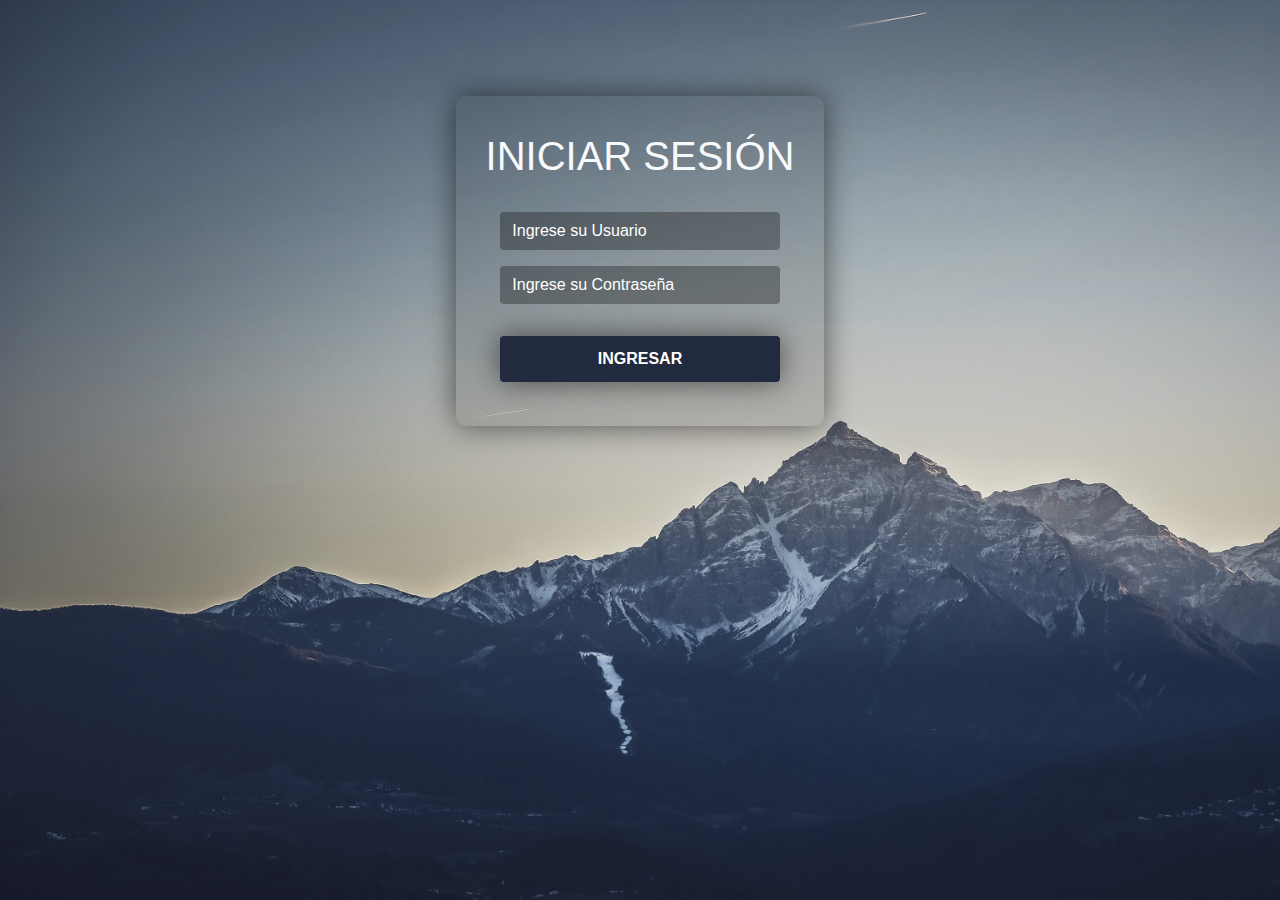
<file: Tienda/Front-end/public/index.html>
<!DOCTYPE html>
<html lang="es">

<head>
    <meta charset="UTF-8">
    <meta name="viewport" content="width=device-width, initial-scale=1.0">
    <meta http-equiv="X-UA-Compatible" content="ie=edge">
    <link rel="stylesheet" href="https://stackpath.bootstrapcdn.com/bootstrap/4.3.1/css/bootstrap.min.css" integrity="sha384-ggOyR0iXCbMQv3Xipma34MD+dH/1fQ784/j6cY/iJTQUOhcWr7x9JvoRxT2MZw1T" crossorigin="anonymous">
    <link rel="stylesheet" href="css/estilos.css">
    <title>Tienda Generica</title>

</head>

<body>
    <div class="container">
        <div class="row justify-content-center pt-5 mt-5 m-1">
            <div class="col-md-6 col-sm-8 col-xl-4 col-lg-5 formulario">
                    <div class="form-group text-center pt-3">
                        <h1 class="text-light">INICIAR SESIÓN</h1>
                    </div>
                <script src="user.js"></script>
                <form name=form action="INICIO SESION" >
                    <div class="form-group mx-sm-4 pt-3">
                        <input type="text" id="usuario" name="login" class="form-control" placeholder="Ingrese su Usuario">
                    </div>
                    <div class="form-group mx-sm-4 pb-3">
                        <input type="text" id="contraseña" name="password" class="form-control" placeholder="Ingrese su Contraseña">
                    </div>
                    <div class="form-group mx-sm-4 pb-2">
                        <input onclick= ingreso() type="button" id="ingresoAdmin" class="btn btn-block ingresar" value="INGRESAR">
                    </div>
                </form>
            </div>
        </div>
    </div>


    <script src="https://code.jquery.com/jquery-3.3.1.slim.min.js" integrity="sha384-q8i/X+965DzO0rT7abK41JStQIAqVgRVzpbzo5smXKp4YfRvH+8abtTE1Pi6jizo" crossorigin="anonymous"></script>
    <script src="https://cdnjs.cloudflare.com/ajax/libs/popper.js/1.14.7/umd/popper.min.js" integrity="sha384-UO2eT0CpHqdSJQ6hJty5KVphtPhzWj9WO1clHTMGa3JDZwrnQq4sF86dIHNDz0W1" crossorigin="anonymous"></script>
    <script src="https://stackpath.bootstrapcdn.com/bootstrap/4.3.1/js/bootstrap.min.js" integrity="sha384-JjSmVgyd0p3pXB1rRibZUAYoIIy6OrQ6VrjIEaFf/nJGzIxFDsf4x0xIM+B07jRM" crossorigin="anonymous"></script>
</body>

</html>
</file>
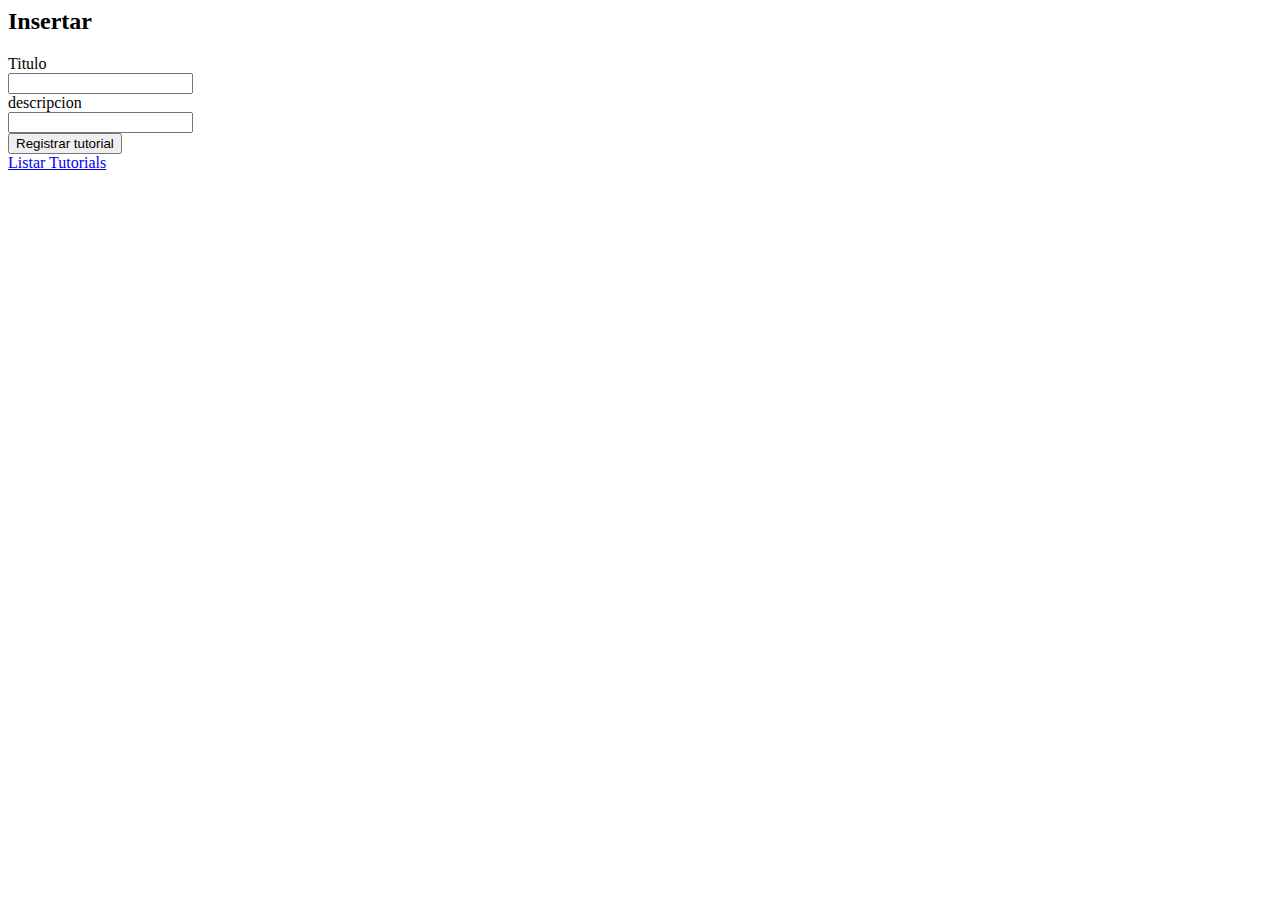
<file: Tienda/lagenerica/public/index.html>
<html>
    <head>
        <title>Mi primera pagina</title>
        
    </head>
    <body>
        <form action="/save" method="POST">
            <h2>Insertar</h2>
            <div >
                <div > Titulo </div>
                <div> <input type="text" id="title" name="title"> </div>
            </div>
            <div >
                <div>descripcion</div>
                <div> <input type="text" id="description" name="description"> </div>
            </div>
            <div>
                <div> <input type="submit" value="Registrar tutorial"> </div>
                <div> <a href="listar.html">Listar Tutorials</a> </div>
            </div>
        </form>
    </body>
</html>
</file>
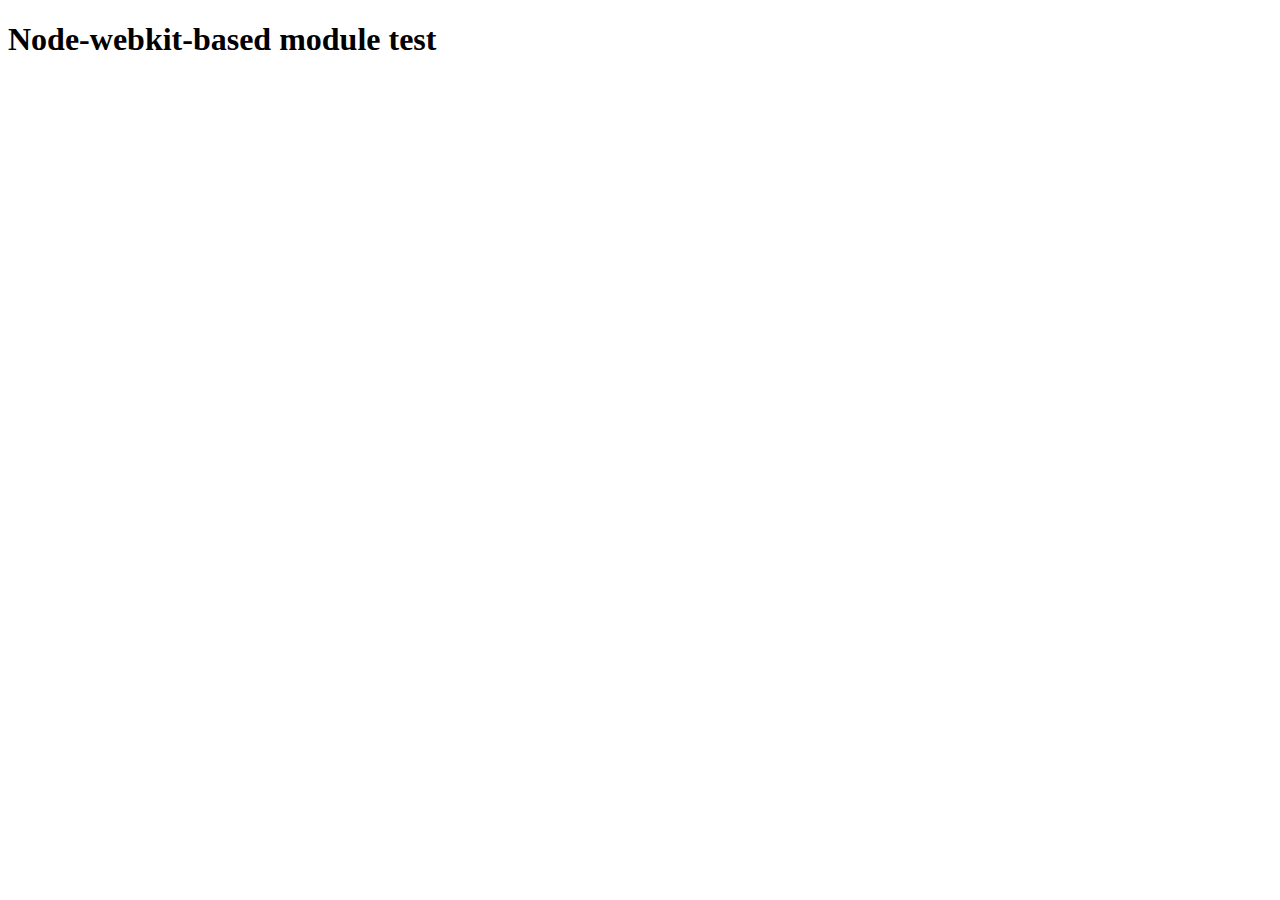
<file: Tienda/Front-end/node_modules/@mapbox/node-pre-gyp/lib/util/nw-pre-gyp/index.html>
<!doctype html>
<html>
<head>
<meta charset="utf-8">
<title>Node-webkit-based module test</title>
<script>
function nwModuleTest(){
   var util = require('util');
   var moduleFolder = require('nw.gui').App.argv[0];
   try {
      require(moduleFolder);
   } catch(e) {
      if( process.platform !== 'win32' ){
         util.log('nw-pre-gyp error:');
         util.log(e.stack);
      }
      process.exit(1);
   }
   process.exit(0);
}
</script>
</head>
<body onload="nwModuleTest()">
<h1>Node-webkit-based module test</h1>
</body>
</html>
</file>
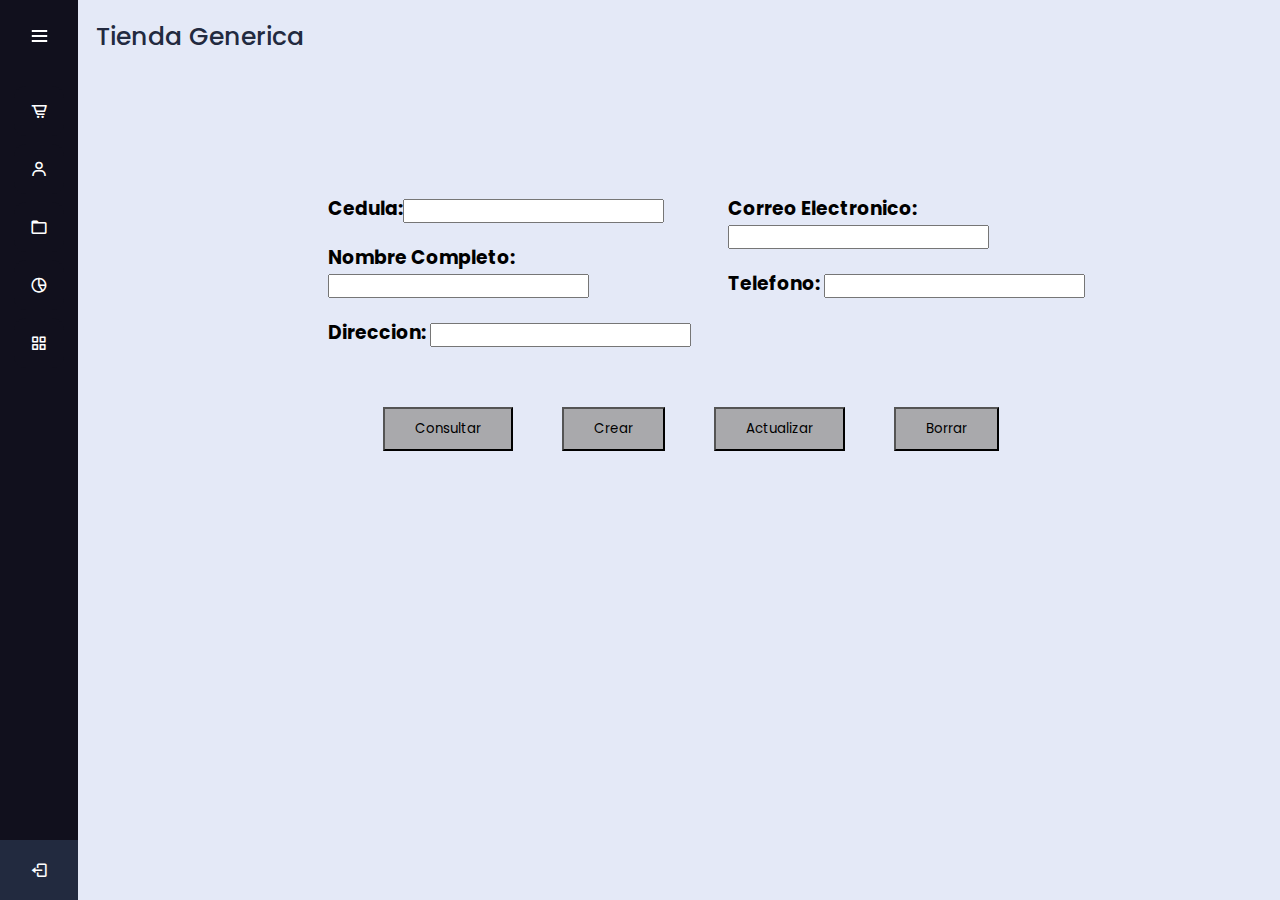
<file: Tienda/Front-end/public/clientes.html>
<!DOCTYPE html>
<!-- Created by CodingLab |www.youtube.com/CodingLabYT-->
<html lang="en" dir="ltr">
  <head>
    <meta charset="UTF-8">
    <!--<title> Responsive Sidebar Menu  | CodingLab </title>-->
    <link rel="stylesheet" href="css/menu.css">
    <!-- Boxicons CDN Link -->
    <link href='https://unpkg.com/boxicons@2.0.7/css/boxicons.min.css' rel='stylesheet'>
     <meta name="viewport" content="width=device-width, initial-scale=1.0">
   </head>
<body>
  <div class="sidebar">
    <div class="logo-details">
      <i class='bx bxl-c-plus-plus icon'></i>
        <div class="logo_name">Grupo 7</div>
        <i class='bx bx-menu' id="btn" ></i>
    </div>
    <ul class="nav-list">
        <li>
            <a href="productos.html">
            <i class='bx bx-cart-alt' ></i>
              <span class="links_name">Productos</span>
            </a>
            <span class="tooltip">Productos</span>
        </li>
      <li>
       <a href="clientes.html">
         <i class='bx bx-user' ></i>
         <span class="links_name">Clientes</span>
       </a>
       <span class="tooltip">Clientes</span>
     </li>
     <li>
        <a href="ventas.html">
          <i class='bx bx-folder' ></i>
          <span class="links_name">Ventas</span>
        </a>
        <span class="tooltip">Ventas</span>
      </li>
     <li>
        <a href="reportes.html">
          <i class='bx bx-pie-chart-alt-2' ></i>
          <span class="links_name">Reportes</span>
        </a>
        <span class="tooltip">Reportes</span>
      </li>
      <li>
        <a href="consolidacion.html">
          <i class='bx bx-grid-alt'></i>
          <span class="links_name">Consolidación</span>
        </a>
         <span class="tooltip">Consolidación</span>
      </li>
     <li class="profile">
         <div class="profile-details">
           <!--<img src="profile.jpg" alt="profileImg">-->
           <div class="name_job">
             <div class="name">Administrador</div>
             <div class="job">Cerrar Sesión</div>
           </div>
         </div>
         <a href="index.html">
         <i class='bx bx-log-out' id="log_out" ></i>
        </a>
     </li>
    </ul>
  </div>
  <section class="home-section">
      <div class="text">Tienda Generica</div>
      <div class="clientes">
          <div class="primerocli">
            <h3>Cedula:</h3><input type = "text" name = "cedula_cliente">
            <br />
            <h3>Nombre Completo:</h3> <input type = "text" name = "nombre_cliente">
            <br />
            <h3>Direccion:</h3> <input type = "text" name = "direccion_cliente">
            <br />
          </div>
          <div class="segundocli">
            <h3>Correo Electronico:</h3> <input type = "text" name = "email_cliente">
            <br />
            <h3>Telefono:</h3> <input type = "text" name = "telefono_cliente" />
          </div>
          <div class="botonescli">
            <input onclick="consultar()" type = "submit" value = "Consultar" />
            <input onclick="crear()" type = "submit" value = "Crear" />
            <input onclick="actualizar()" type = "submit" value = "Actualizar" />
            <input onclick="borrar()" type = "submit" value = "Borrar" />
            </div>
      </div>
  </section>

  <script>
  let sidebar = document.querySelector(".sidebar");
  let closeBtn = document.querySelector("#btn");
  let searchBtn = document.querySelector(".bx-search");

  closeBtn.addEventListener("click", ()=>{
    sidebar.classList.toggle("open");
    menuBtnChange();//calling the function(optional)
  });

  searchBtn.addEventListener("click", ()=>{ // Sidebar open when you click on the search iocn
    sidebar.classList.toggle("open");
    menuBtnChange(); 
  });
  function menuBtnChange() {
   if(sidebar.classList.contains("open")){
     closeBtn.classList.replace("bx-menu", "bx-menu-alt-right");
   }else {
     closeBtn.classList.replace("bx-menu-alt-right","bx-menu");
   }
  }
  </script>
</body>
</html>
</file>
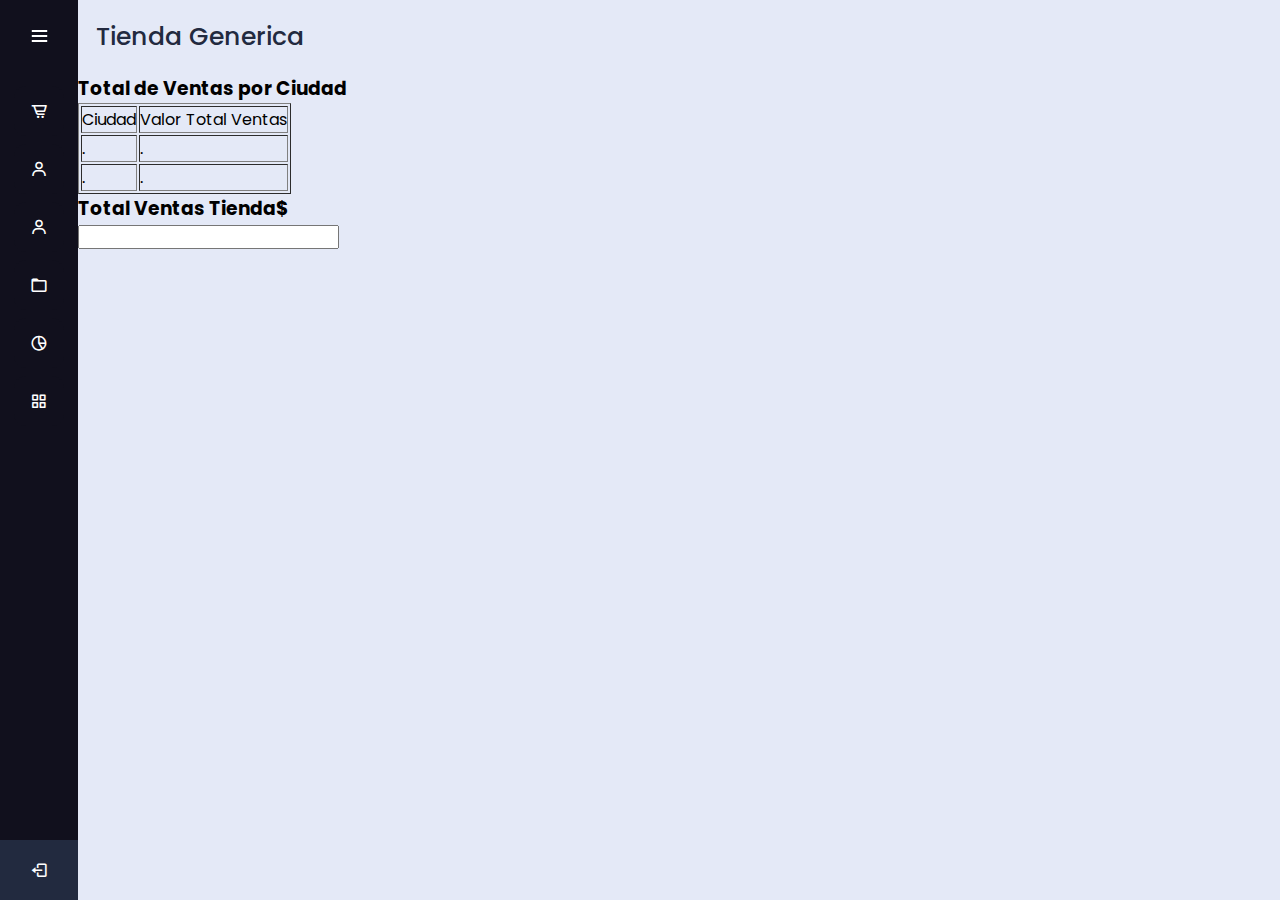
<file: Tienda/Front-end/public/consolidacion.html>
<!DOCTYPE html>
<!-- Created by CodingLab |www.youtube.com/CodingLabYT-->
<html lang="en" dir="ltr">
  <head>
    <meta charset="UTF-8">
    <!--<title> Responsive Sidebar Menu  | CodingLab </title>-->
    <link rel="stylesheet" href="css/menu.css">
    <!-- Boxicons CDN Link -->
    <link href='https://unpkg.com/boxicons@2.0.7/css/boxicons.min.css' rel='stylesheet'>
     <meta name="viewport" content="width=device-width, initial-scale=1.0">
   </head>
<body>
  <div class="sidebar">
    <div class="logo-details">
      <i class='bx bxl-c-plus-plus icon'></i>
        <div class="logo_name">Grupo 7</div>
        <i class='bx bx-menu' id="btn" ></i>
    </div>
    <ul class="nav-list">
        <li>
            <a href="productos.html">
            <i class='bx bx-cart-alt' ></i>
              <span class="links_name">Productos</span>
            </a>
            <span class="tooltip">Productos</span>
        </li>
      <li>
       <a href="clientes.html">
         <i class='bx bx-user' ></i>
         <span class="links_name">Clientes</span>
       </a>
       <span class="tooltip">Clientes</span>
     </li>
     <li>
      <a href="proveedores.html">
        <i class='bx bx-user' ></i>
        <span class="links_name">Proveedores</span>
      </a>
      <span class="tooltip">Proveedores</span>
    </li>
     <li>
        <a href="ventas.html">
          <i class='bx bx-folder' ></i>
          <span class="links_name">Ventas</span>
        </a>
        <span class="tooltip">Ventas</span>
      </li>
     <li>
        <a href="reportes.html">
          <i class='bx bx-pie-chart-alt-2' ></i>
          <span class="links_name">Reportes</span>
        </a>
        <span class="tooltip">Reportes</span>
      </li>
      <li>
        <a href="consolidacion.html">
          <i class='bx bx-grid-alt'></i>
          <span class="links_name">Consolidación</span>
        </a>
         <span class="tooltip">Consolidación</span>
      </li>
     <li class="profile">
         <div class="profile-details">
           <!--<img src="profile.jpg" alt="profileImg">-->
           <div class="name_job">
             <div class="name">Administrador</div>
             <div class="job">Cerrar Sesión</div>
           </div>
         </div>
         <a href="index.html">
         <i class='bx bx-log-out' id="log_out" ></i>
        </a>
     </li>
    </ul>
  </div>
  <section class="home-section">
      <div class="text">Tienda Generica</div>
      <div class="ventasCiudad">
        <h3>Total de Ventas por Ciudad</h3>
        <table border="1">
            <tr>
                <td>Ciudad</td>
                <td>Valor Total Ventas</td>
            </tr>
            <tr>
              <td>. </td>
              <td>. </td>
            </tr>
            <tr>
              <td>. </td>
              <td>. </td>
            </tr>
        </table>
    </div>
    <div class="totales">
        <h3>Total Ventas Tienda$</h3> <input type="text">

    </div>
  </section>

  <script>
  let sidebar = document.querySelector(".sidebar");
  let closeBtn = document.querySelector("#btn");
  let searchBtn = document.querySelector(".bx-search");

  closeBtn.addEventListener("click", ()=>{
    sidebar.classList.toggle("open");
    menuBtnChange();//calling the function(optional)
  });

  searchBtn.addEventListener("click", ()=>{ // Sidebar open when you click on the search iocn
    sidebar.classList.toggle("open");
    menuBtnChange(); 
  });
  function menuBtnChange() {
   if(sidebar.classList.contains("open")){
     closeBtn.classList.replace("bx-menu", "bx-menu-alt-right");
   }else {
     closeBtn.classList.replace("bx-menu-alt-right","bx-menu");
   }
  }
  </script>
</body>
</html>
</file>
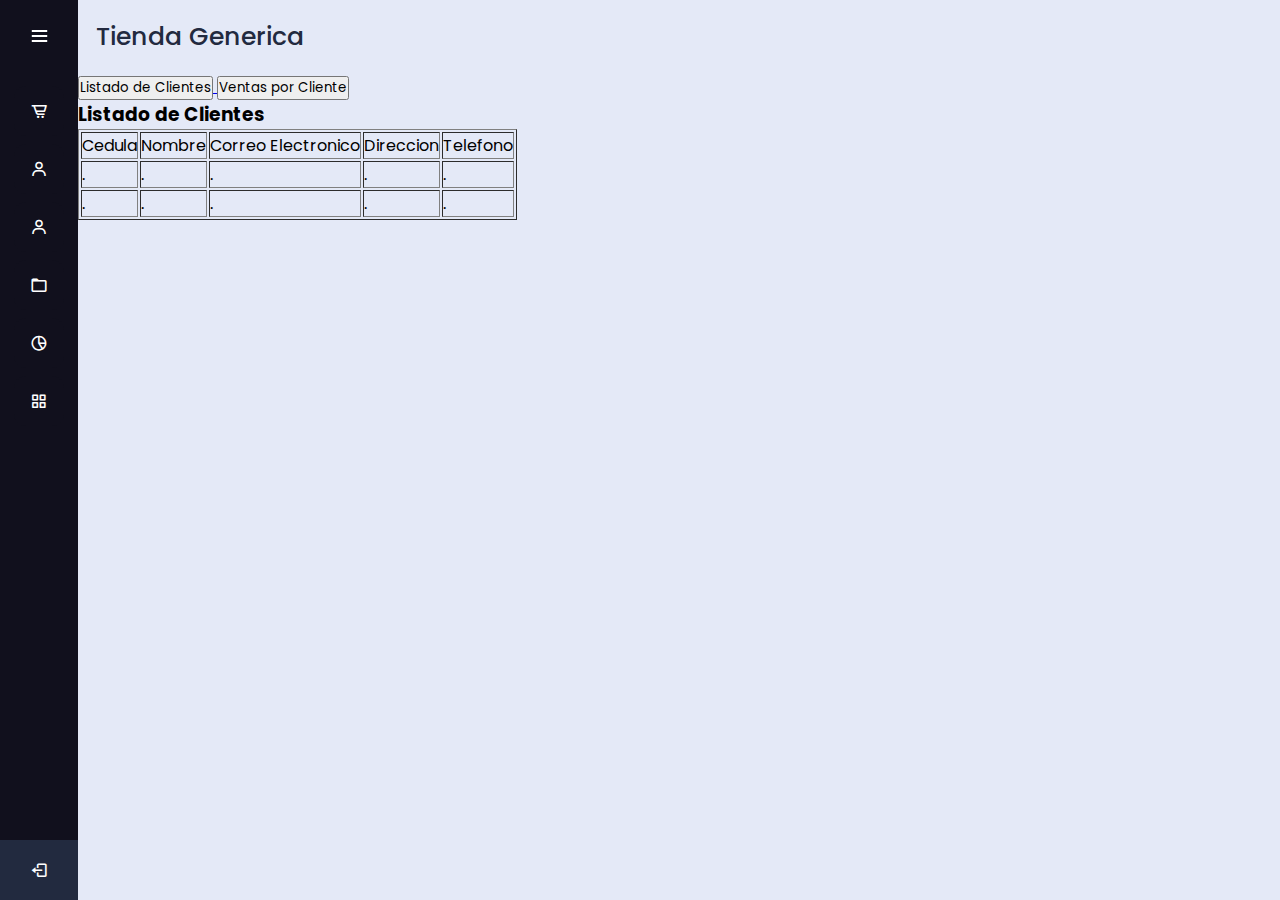
<file: Tienda/Front-end/public/listaClientes.html>
<!DOCTYPE html>
<!-- Created by CodingLab |www.youtube.com/CodingLabYT-->
<html lang="en" dir="ltr">
  <head>
    <meta charset="UTF-8">
    <!--<title> Responsive Sidebar Menu  | CodingLab </title>-->
    <link rel="stylesheet" href="css/menu.css">
    <!-- Boxicons CDN Link -->
    <link href='https://unpkg.com/boxicons@2.0.7/css/boxicons.min.css' rel='stylesheet'>
     <meta name="viewport" content="width=device-width, initial-scale=1.0">
   </head>
<body>
  <div class="sidebar">
    <div class="logo-details">
      <i class='bx bxl-c-plus-plus icon'></i>
        <div class="logo_name">Grupo 7</div>
        <i class='bx bx-menu' id="btn" ></i>
    </div>
    <ul class="nav-list">
        <li>
            <a href="productos.html">
            <i class='bx bx-cart-alt' ></i>
              <span class="links_name">Productos</span>
            </a>
            <span class="tooltip">Productos</span>
        </li>
      <li>
       <a href="clientes.html">
         <i class='bx bx-user' ></i>
         <span class="links_name">Clientes</span>
       </a>
       <span class="tooltip">Clientes</span>
     </li>
     <li>
      <a href="proveedores.html">
        <i class='bx bx-user' ></i>
        <span class="links_name">Proveedores</span>
      </a>
      <span class="tooltip">Proveedores</span>
    </li>
     <li>
        <a href="ventas.html">
          <i class='bx bx-folder' ></i>
          <span class="links_name">Ventas</span>
        </a>
        <span class="tooltip">Ventas</span>
      </li>
     <li>
        <a href="reportes.html">
          <i class='bx bx-pie-chart-alt-2' ></i>
          <span class="links_name">Reportes</span>
        </a>
        <span class="tooltip">Reportes</span>
      </li>
      <li>
        <a href="consolidacion.html">
          <i class='bx bx-grid-alt'></i>
          <span class="links_name">Consolidación</span>
        </a>
         <span class="tooltip">Consolidación</span>
      </li>
     <li class="profile">
         <div class="profile-details">
           <!--<img src="profile.jpg" alt="profileImg">-->
           <div class="name_job">
             <div class="name">Administrador</div>
             <div class="job">Cerrar Sesión</div>
           </div>
         </div>
         <a href="index.html">
         <i class='bx bx-log-out' id="log_out" ></i>
        </a>
     </li>
    </ul>
  </div>
  <section class="home-section">
      <div class="text">Tienda Generica</div>
      <div class="reportes">
        <a href="listaClientes.html">
        <input type="button" id="listaClientes" value="Listado de Clientes">
        </a>
        <a href="ventasClientes.html">
        <input type="button" id="listaClientes" value="Ventas por Cliente">
        </a>   
      </div>
      <div class="listado">
        <h3>Listado de Clientes</h3>
        <table border="1">
            <tr>
                <td>Cedula</td>
                <td>Nombre</td>
                <td>Correo Electronico</td>
                <td>Direccion</td>
                <td>Telefono</td>
            </tr>
            <tr>
              <td>. </td>
              <td>. </td>
              <td>. </td>
              <td>. </td>
              <td>. </td>
            </tr>
            <tr>
              <td>. </td>
              <td>. </td>
              <td>. </td>
              <td>. </td>
              <td>. </td>
            </tr>
        </table>
    </div>
  </section>

  <script>
  let sidebar = document.querySelector(".sidebar");
  let closeBtn = document.querySelector("#btn");
  let searchBtn = document.querySelector(".bx-search");

  closeBtn.addEventListener("click", ()=>{
    sidebar.classList.toggle("open");
    menuBtnChange();//calling the function(optional)
  });

  searchBtn.addEventListener("click", ()=>{ // Sidebar open when you click on the search iocn
    sidebar.classList.toggle("open");
    menuBtnChange(); 
  });
  function menuBtnChange() {
   if(sidebar.classList.contains("open")){
     closeBtn.classList.replace("bx-menu", "bx-menu-alt-right");
   }else {
     closeBtn.classList.replace("bx-menu-alt-right","bx-menu");
   }
  }
  </script>
</body>
</html>
</file>
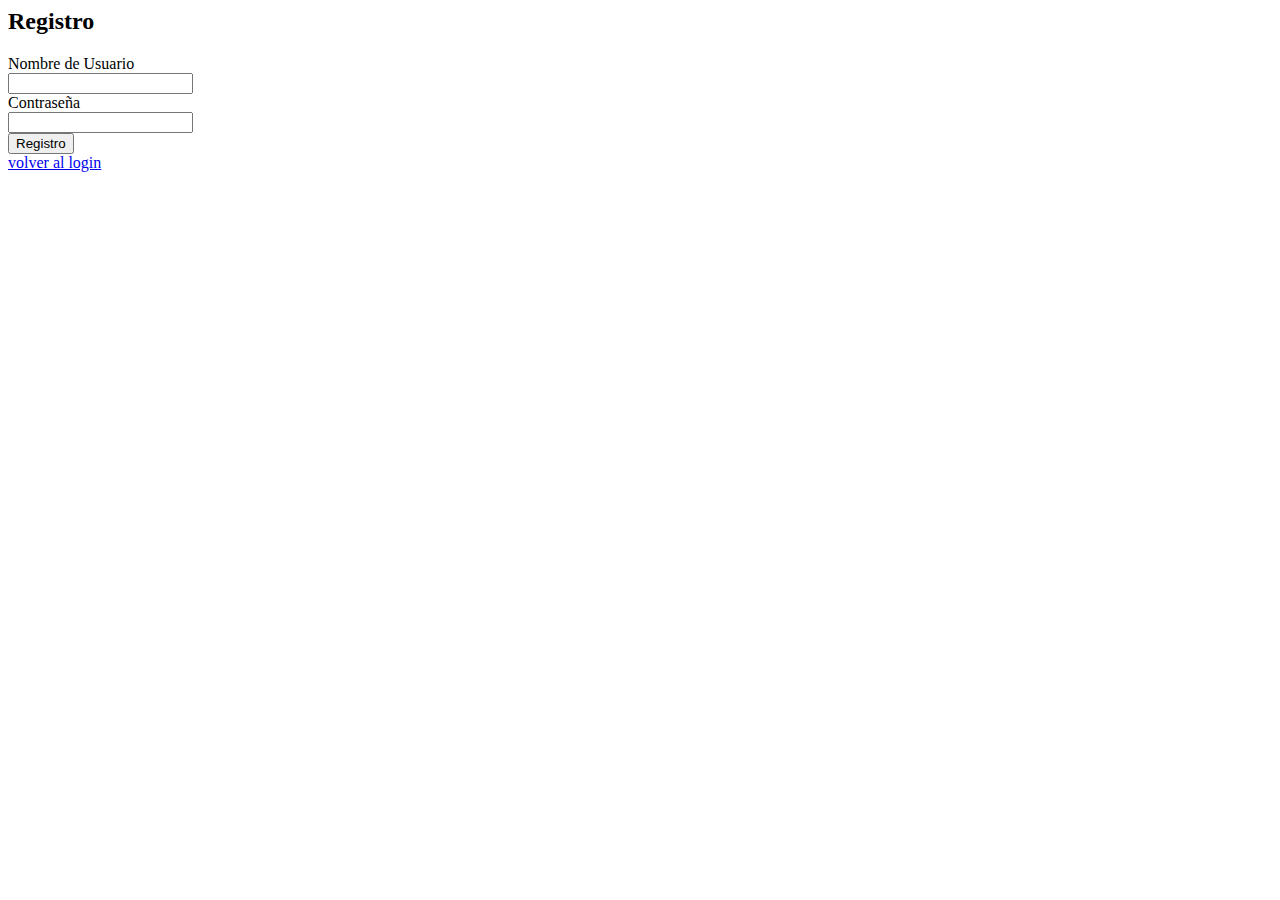
<file: Tienda/Front-end/public/registro.html>
<html>
    <head>
        <title>Registro</title>
        
    </head>
    <body>
        <form action="/register" method="POST">
            <h2>Registro</h2>
            <div >
                <div > Nombre de Usuario </div>
                <div> <input type="text" id="username" name="username"> </div>
            </div>
            <div >
                <div>Contraseña</div>
                <div> <input type="password" id="password" name="password"> </div>
            </div>
            <div>
                <div> <input type="submit" value="Registro"> </div>
                <div> <a href="index.html">volver al login</a> </div>
            </div>
        </form>
    </body>
</html>
</file>
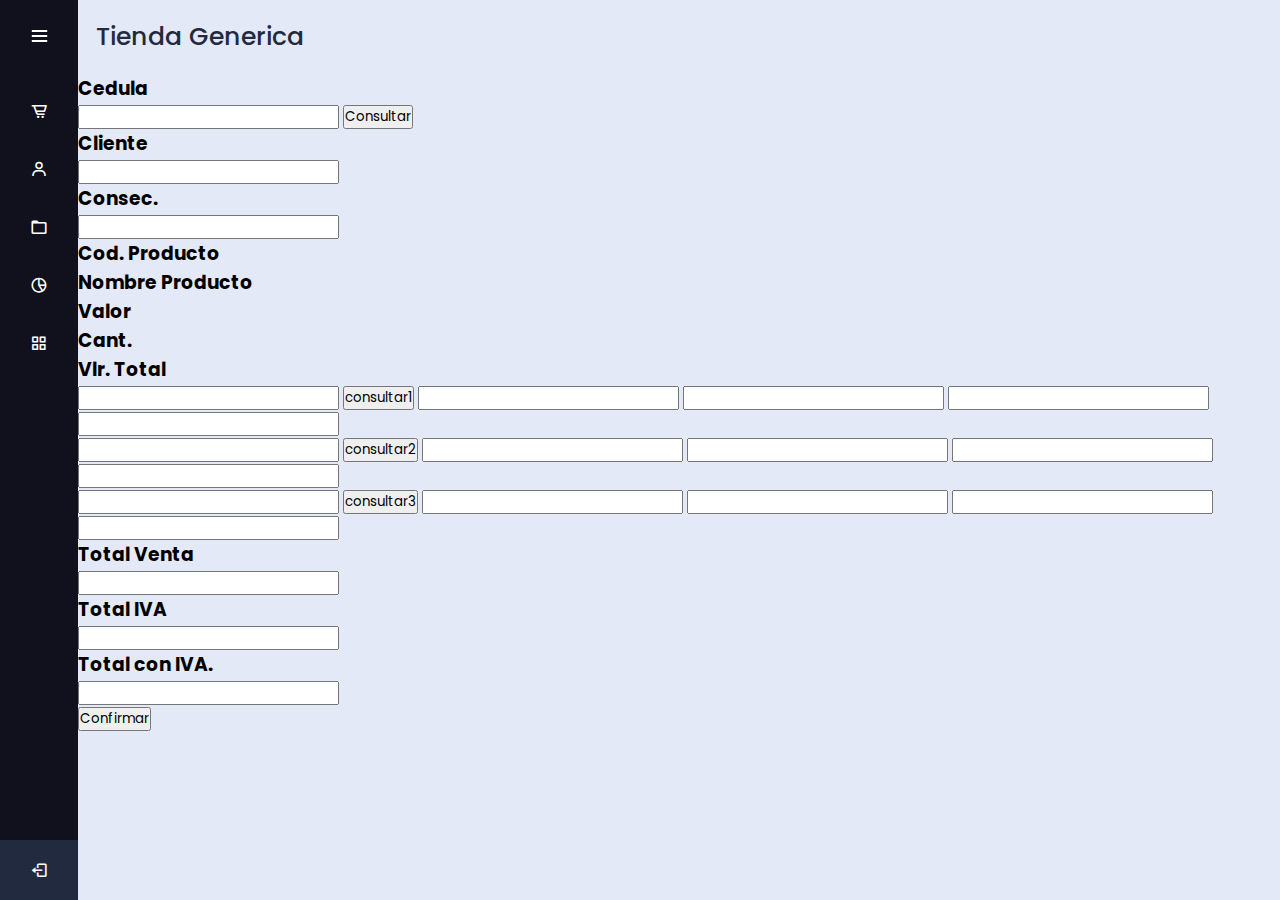
<file: Tienda/Front-end/public/ventas.html>
<!DOCTYPE html>
<!-- Created by CodingLab |www.youtube.com/CodingLabYT-->
<html lang="en" dir="ltr">
  <head>
    <meta charset="UTF-8">
    <!--<title> Responsive Sidebar Menu  | CodingLab </title>-->
    <link rel="stylesheet" href="css/menu.css">
    <!-- Boxicons CDN Link -->
    <link href='https://unpkg.com/boxicons@2.0.7/css/boxicons.min.css' rel='stylesheet'>
     <meta name="viewport" content="width=device-width, initial-scale=1.0">
   </head>
<body>
  <div class="sidebar">
    <div class="logo-details">
      <i class='bx bxl-c-plus-plus icon'></i>
        <div class="logo_name">Grupo 7</div>
        <i class='bx bx-menu' id="btn" ></i>
    </div>
    <ul class="nav-list">
        <li>
            <a href="productos.html">
            <i class='bx bx-cart-alt' ></i>
              <span class="links_name">Productos</span>
            </a>
            <span class="tooltip">Productos</span>
        </li>
      <li>
       <a href="clientes.html">
         <i class='bx bx-user' ></i>
         <span class="links_name">Clientes</span>
       </a>
       <span class="tooltip">Clientes</span>
     </li>
     <li>
        <a href="#">
          <i class='bx bx-folder' ></i>
          <span class="links_name">Ventas</span>
        </a>
        <span class="tooltip">Ventas</span>
      </li>
     <li>
        <a href="reportes.html">
          <i class='bx bx-pie-chart-alt-2' ></i>
          <span class="links_name">Reportes</span>
        </a>
        <span class="tooltip">Reportes</span>
      </li>
      <li>
        <a href="consolidacion.html">
          <i class='bx bx-grid-alt'></i>
          <span class="links_name">Consolidación</span>
        </a>
         <span class="tooltip">Consolidación</span>
      </li>
     <li class="profile">
         <div class="profile-details">
           <!--<img src="profile.jpg" alt="profileImg">-->
           <div class="name_job">
             <div class="name">Administrador</div>
             <div class="job">Cerrar Sesión</div>
           </div>
         </div>
         <a href="index.html">
         <i class='bx bx-log-out' id="log_out" ></i>
        </a>
     </li>
    </ul>
  </div>
  <section class="home-section">
      <div class="text">Tienda Generica</div>
      <div class="ventas">
        <h3>Cedula</h3> <input type = "text" name = "cedula"> <input type = "submit" value = "Consultar" />
        <h3>Cliente</h3> <input type = "text" name = "cliente">
        <h3>Consec.</h3> <input type = "text" name = "consec">
         
         <div class="titulos">
         <h3 id="cod" >Cod. Producto</h3> <h3 id="nomb">Nombre Producto</h3> <h3 id="unidad">Valor</h3> <h3 id="titulo2">Cant.</h3> <h3 id="vlr">Vlr. Total</h3>
         </div>
         
         <div class="ventas1">
         <input id="codigo" type = "text" name = "codigoP1"> <input type = "submit" value = "consultar1" />
         <input id="nombre" type = "text" name = "nombreP1">
         <input id="valor" type = "text" name = "vlr1">
         <input id="cant" type = "text" name = "cant1">
         <input id="vlrTotal" type = "text" name = "vlrTotal1">
         </div>
         
         <div class="ventas2">
         <input id="codigo" type = "text" name = "codigoP2"> <input type = "submit" value = "consultar2" />
         <input id="nombre" type = "text" name = "nombreP2">
         <input id="valor" type = "text" name = "vlr2">
         <input id="cant" type = "text" name = "cant2">
         <input id="vlrTotal" type = "text" name = "vlrTotal2">
         </div>
         
         <div class="ventas3">
         <input id="codigo" type = "text" name = "codigoP3"> <input type = "submit" value = "consultar3" />
         <input id="nombre" type = "text" name = "nombreP3">
         <input id="valor" type = "text" name = "vlr2">
         <input id="cant" type = "text" name = "cant3">
         <input id="vlrTotal" type = "text" name = "vlrTotal3">
         </div>
         </div>
         <div class="totales">
         <h3>Total Venta</h3> <input type = "text" name = "totalVenta">
         <br />
        <h3>Total IVA</h3> <input type = "text" name = "totaIVA">
        <br />
        <h3>Total con IVA.</h3> <input type = "text" name = "totalconIVA">
         </div>
             
             <div class="botones-ventas">
             <input type = "submit" value = "Confirmar" />
             </div>
  </section>

  <script>
  let sidebar = document.querySelector(".sidebar");
  let closeBtn = document.querySelector("#btn");
  let searchBtn = document.querySelector(".bx-search");

  closeBtn.addEventListener("click", ()=>{
    sidebar.classList.toggle("open");
    menuBtnChange();//calling the function(optional)
  });

  searchBtn.addEventListener("click", ()=>{ // Sidebar open when you click on the search iocn
    sidebar.classList.toggle("open");
    menuBtnChange(); 
  });
  function menuBtnChange() {
   if(sidebar.classList.contains("open")){
     closeBtn.classList.replace("bx-menu", "bx-menu-alt-right");
   }else {
     closeBtn.classList.replace("bx-menu-alt-right","bx-menu");
   }
  }
  </script>
</body>
</html>
</file>
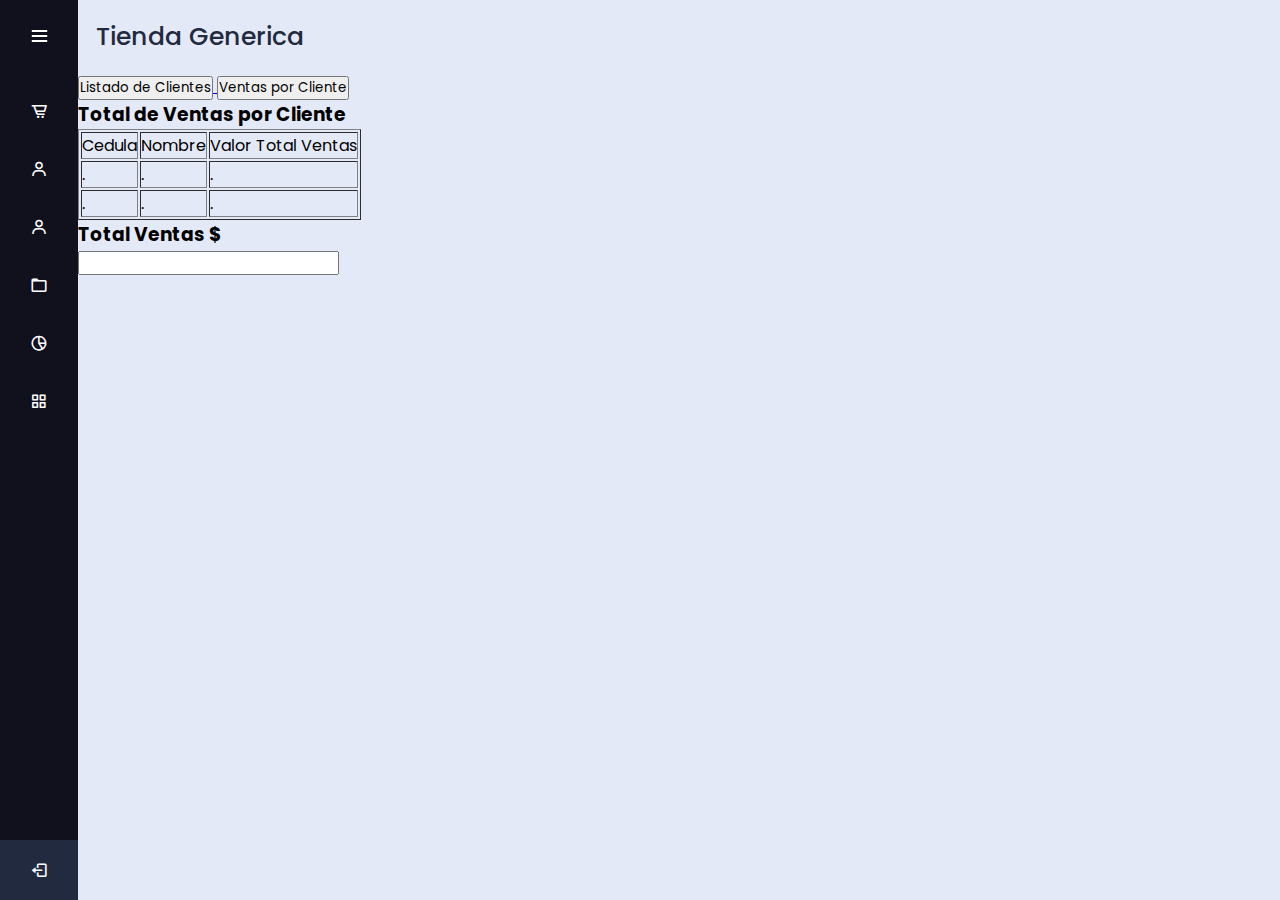
<file: Tienda/Front-end/public/ventasClientes.html>
<!DOCTYPE html>
<!-- Created by CodingLab |www.youtube.com/CodingLabYT-->
<html lang="en" dir="ltr">
  <head>
    <meta charset="UTF-8">
    <!--<title> Responsive Sidebar Menu  | CodingLab </title>-->
    <link rel="stylesheet" href="css/menu.css">
    <!-- Boxicons CDN Link -->
    <link href='https://unpkg.com/boxicons@2.0.7/css/boxicons.min.css' rel='stylesheet'>
     <meta name="viewport" content="width=device-width, initial-scale=1.0">
   </head>
<body>
  <div class="sidebar">
    <div class="logo-details">
      <i class='bx bxl-c-plus-plus icon'></i>
        <div class="logo_name">Grupo 7</div>
        <i class='bx bx-menu' id="btn" ></i>
    </div>
    <ul class="nav-list">
        <li>
            <a href="productos.html">
            <i class='bx bx-cart-alt' ></i>
              <span class="links_name">Productos</span>
            </a>
            <span class="tooltip">Productos</span>
        </li>
      <li>
       <a href="clientes.html">
         <i class='bx bx-user' ></i>
         <span class="links_name">Clientes</span>
       </a>
       <span class="tooltip">Clientes</span>
     </li>
     <li>
      <a href="proveedores.html">
        <i class='bx bx-user' ></i>
        <span class="links_name">Proveedores</span>
      </a>
      <span class="tooltip">Proveedores</span>
    </li>
     <li>
        <a href="ventas.html">
          <i class='bx bx-folder' ></i>
          <span class="links_name">Ventas</span>
        </a>
        <span class="tooltip">Ventas</span>
      </li>
     <li>
        <a href="reportes.html">
          <i class='bx bx-pie-chart-alt-2' ></i>
          <span class="links_name">Reportes</span>
        </a>
        <span class="tooltip">Reportes</span>
      </li>
      <li>
        <a href="consolidacion.html">
          <i class='bx bx-grid-alt'></i>
          <span class="links_name">Consolidación</span>
        </a>
         <span class="tooltip">Consolidación</span>
      </li>
     <li class="profile">
         <div class="profile-details">
           <!--<img src="profile.jpg" alt="profileImg">-->
           <div class="name_job">
             <div class="name">Administrador</div>
             <div class="job">Cerrar Sesión</div>
           </div>
         </div>
         <a href="index.html">
         <i class='bx bx-log-out' id="log_out" ></i>
        </a>
     </li>
    </ul>
  </div>
  <section class="home-section">
      <div class="text">Tienda Generica</div>
      <div class="reportes">
        <a href="listaClientes.html">
        <input type="button" id="listaClientes" value="Listado de Clientes">
        </a>
        <a href="ventasClientes.html">
        <input type="button" id="listaClientes" value="Ventas por Cliente">
        </a>   
      </div>
      <div class="ventasClientes">
        <h3>Total de Ventas por Cliente</h3>
        <table border="1">
            <tr>
                <td>Cedula</td>
                <td>Nombre</td>
                <td>Valor Total Ventas</td>
            </tr>
            <tr>
              <td>. </td>
              <td>. </td>
              <td>. </td>
            </tr>
            <tr>
              <td>. </td>
              <td>. </td>
              <td>. </td>
            </tr>
        </table>
    </div>
    <div class="totales">
        <h3>Total Ventas $</h3> <input type="text">

    </div>
  </section>

  <script>
  let sidebar = document.querySelector(".sidebar");
  let closeBtn = document.querySelector("#btn");
  let searchBtn = document.querySelector(".bx-search");

  closeBtn.addEventListener("click", ()=>{
    sidebar.classList.toggle("open");
    menuBtnChange();//calling the function(optional)
  });

  searchBtn.addEventListener("click", ()=>{ // Sidebar open when you click on the search iocn
    sidebar.classList.toggle("open");
    menuBtnChange(); 
  });
  function menuBtnChange() {
   if(sidebar.classList.contains("open")){
     closeBtn.classList.replace("bx-menu", "bx-menu-alt-right");
   }else {
     closeBtn.classList.replace("bx-menu-alt-right","bx-menu");
   }
  }
  </script>
</body>
</html>
</file>
<file: Tienda/Front-end/public/css/estilos.css>
body {
    background-image: url(../img/Distant\ Mountain.jpg);
    background-repeat: no-repeat;
    background-size: cover;
    background-attachment: fixed;
}

.formulario {
    background: rgba(0, 0, 0, .1);
    padding: 20px;
    border-radius: 10px;
    box-shadow: 0 0 30px rgba(0, 0, 0, 0.568);
    color: white;
}

.form-control {
    background: rgba(0, 0, 0, .3);
    border-style: none;
    transition: 0.5s ease-in;
    outline: none;
    box-shadow: none;
}

.form-control:focus {
    background: none;
    box-shadow: none;
    outline: none;
}

.form-control::placeholder {
    color: white;
}

.ingresar {
    background: #222A3F;
    padding: 10px;
    font-size: 16px;
    font-weight: 700!important;
    color: white;
    box-shadow: 0 0 30px rgba(0, 0, 0, 0.568);
    transition: 0.5s ease-in;
}

.ingresar:hover {
    color: white;
}

.olvide {
    color: white;
    text-decoration-style: none;
    text-decoration-line: none;
}

.olvide:hover {
    color: white;
    text-decoration-style: none;
    text-decoration-line: none;
    cursor: pointer;
}

.olvide1 {
    color: white;
    text-decoration-style: none;
    text-decoration-line: none;
    font-size: 20px;
    font-weight: 700!important;
    /* border: 2px solid white; */
    padding: 10px;
    border-radius: 10px;
    background: rgba(0, 0, 0, .5);
}

.olvide1:hover {
    color: white;
    text-decoration-style: none;
    text-decoration-line: none;
    cursor: pointer;
}
</file>
<file: Tienda/Front-end/public/css/menu.css>
/* Google Font Link */
@import url('https://fonts.googleapis.com/css2?family=Poppins:wght@200;300;400;500;600;700&display=swap');
*{
  margin: 0;
  padding: 0;
  box-sizing: border-box;
  font-family: "Poppins" , sans-serif;
}
.sidebar{
  position: fixed;
  left: 0;
  top: 0;
  height: 100%;
  width: 78px;
  background: #11101D;
  padding: 6px 14px;
  z-index: 99;
  transition: all 0.5s ease;
}
.sidebar.open{
  width: 250px;
}
.sidebar .logo-details{
  height: 60px;
  display: flex;
  align-items: center;
  position: relative;
}
.sidebar .logo-details .icon{
  opacity: 0;
  transition: all 0.5s ease;
}
.sidebar .logo-details .logo_name{
  color: #fff;
  font-size: 20px;
  font-weight: 600;
  opacity: 0;
  transition: all 0.5s ease;
}
.sidebar.open .logo-details .icon,
.sidebar.open .logo-details .logo_name{
  opacity: 1;
}
.sidebar .logo-details #btn{
  position: absolute;
  top: 50%;
  right: 0;
  transform: translateY(-50%);
  font-size: 22px;
  transition: all 0.4s ease;
  font-size: 23px;
  text-align: center;
  cursor: pointer;
  transition: all 0.5s ease;
}
.sidebar.open .logo-details #btn{
  text-align: right;
}
.sidebar i{
  color: #fff;
  height: 60px;
  min-width: 50px;
  font-size: 28px;
  text-align: center;
  line-height: 60px;
}
.sidebar .nav-list{
  margin-top: 20px;
  height: 100%;
}
.sidebar li{
  position: relative;
  margin: 8px 0;
  list-style: none;
}
.sidebar li .tooltip{
  position: absolute;
  top: -20px;
  left: calc(100% + 15px);
  z-index: 3;
  background: #fff;
  box-shadow: 0 5px 10px rgba(0, 0, 0, 0.3);
  padding: 6px 12px;
  border-radius: 4px;
  font-size: 15px;
  font-weight: 400;
  opacity: 0;
  white-space: nowrap;
  pointer-events: none;
  transition: 0s;
}
.sidebar li:hover .tooltip{
  opacity: 1;
  pointer-events: auto;
  transition: all 0.4s ease;
  top: 50%;
  transform: translateY(-50%);
}
.sidebar.open li .tooltip{
  display: none;
}
.sidebar input{
  font-size: 15px;
  color: #FFF;
  font-weight: 400;
  outline: none;
  height: 50px;
  width: 100%;
  width: 50px;
  border: none;
  border-radius: 12px;
  transition: all 0.5s ease;
  background: #222A3F;
}
.sidebar.open input{
  padding: 0 20px 0 50px;
  width: 100%;
}
.sidebar .bx-search{
  position: absolute;
  top: 50%;
  left: 0;
  transform: translateY(-50%);
  font-size: 22px;
  background: #1d1b31;
  color: #FFF;
}
.sidebar.open .bx-search:hover{
  background: #1d1b31;
  color: #FFF;
}
.sidebar .bx-search:hover{
  background: #FFF;
  color: #11101d;
}
.sidebar li a{
  display: flex;
  height: 100%;
  width: 100%;
  border-radius: 12px;
  align-items: center;
  text-decoration: none;
  transition: all 0.4s ease;
  background: #11101D;
}
.sidebar li a:hover{
  background: #FFF;
}
.sidebar li a .links_name{
  color: #fff;
  font-size: 15px;
  font-weight: 400;
  white-space: nowrap;
  opacity: 0;
  pointer-events: none;
  transition: 0.4s;
}
.sidebar.open li a .links_name{
  opacity: 1;
  pointer-events: auto;
}
.sidebar li a:hover .links_name,
.sidebar li a:hover i{
  transition: all 0.5s ease;
  color: #222A3F;
}
.sidebar li i{
  height: 50px;
  line-height: 50px;
  font-size: 18px;
  border-radius: 12px;
}
.sidebar li.profile{
  position: fixed;
  height: 60px;
  width: 78px;
  left: 0;
  bottom: -8px;
  padding: 10px 14px;
  background: #222A3F;
  transition: all 0.5s ease;
  overflow: hidden;
}
.sidebar.open li.profile{
  width: 250px;
}
.sidebar li .profile-details{
  display: flex;
  align-items: center;
  flex-wrap: nowrap;
}
.sidebar li img{
  height: 45px;
  width: 45px;
  object-fit: cover;
  border-radius: 6px;
  margin-right: 10px;
}
.sidebar li.profile .name,
.sidebar li.profile .job{
  font-size: 15px;
  font-weight: 400;
  color: #fff;
  white-space: nowrap;
}
.sidebar li.profile .job{
  font-size: 12px;
}
.sidebar .profile #log_out{
  position: absolute;
  top: 50%;
  right: 0;
  transform: translateY(-50%);
  background: #222A3F;
  width: 100%;
  height: 60px;
  line-height: 60px;
  border-radius: 0px;
  transition: all 0.5s ease;
}
.sidebar.open .profile #log_out{
  width: 50px;
  background: none;
}
.home-section{
  position: relative;
  background: #E4E9F7;
  min-height: 100vh;
  top: 0;
  left: 78px;
  width: calc(100% - 78px);
  transition: all 0.5s ease;
  z-index: 2;
}
.sidebar.open ~ .home-section{
  left: 250px;
  width: calc(100% - 250px);
}
.home-section .text{
  display: inline-block;
  color: #222A3F;
  font-size: 25px;
  font-weight: 500;
  margin: 18px
}
.producto{

  width: 500px;
  height: 300px;
  margin-left: 30%;
  text-align: center;
}
@media (max-width: 420px) {
  .sidebar li .tooltip{
    display: none;
  }

}
.clientes{
	margin-top: 100px;
	margin-left: 250px;
	height: 50%;
	width: 800px;
	
}

.clientes h3{
	display: inline-block;
  margin-top: 20px;
}
.primerocli{
  width: 400px;
  float: left;
}
.segundocli{
  width: 400px;
  float: left;
}
.botonescli{
  margin-top: 50px;
	margin-left: 10px;
	height: 50px;
	width: 700px;
	display: inline-block;
	
}
.botonescli input{
  background-color: #a9a9ac;
	display: inline-block;
	 color: black;
  padding: 10px 30px;
  text-decoration: none;
  margin-left: 45px;
  margin-top: 10px;
}
.botonescli input:hover{
	color: white;
  background-color: #222A3F;

}
</file>
